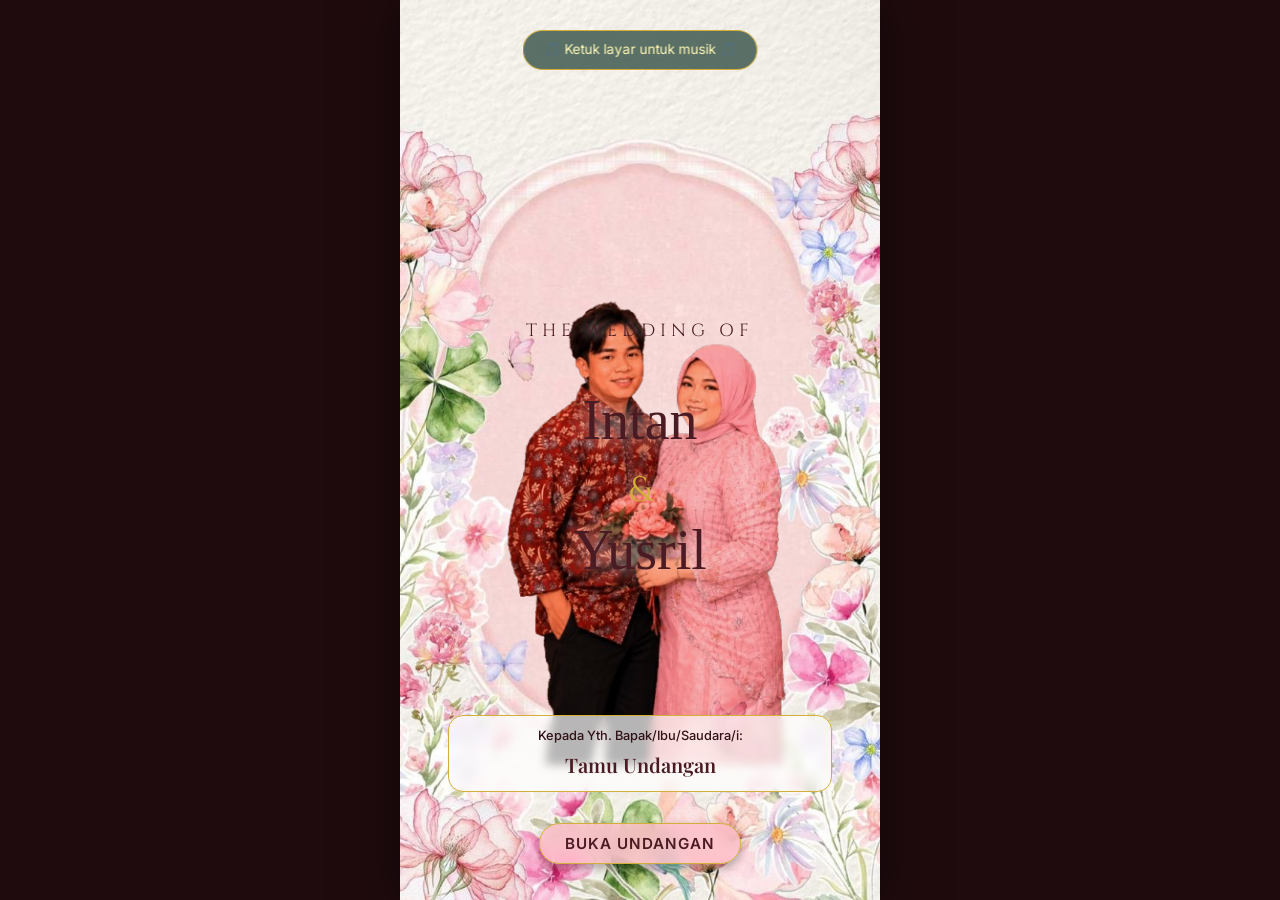
<file: index.html>
<!DOCTYPE html>
<html lang="id">

<head>
    <meta charset="UTF-8">
    <meta name="viewport" content="width=device-width, initial-scale=1.0">
    <title>Undangan Pernikahan Intan & Yusril</title>
    <meta name="description" content="Undangan Pernikahan Digital Intan & Yusril">
    <link rel="preconnect" href="https://fonts.googleapis.com">
    <link rel="preconnect" href="https://fonts.gstatic.com" crossorigin>
    <link
        href="https://fonts.googleapis.com/css2?family=Cinzel:wght@400;600;700&family=Great+Vibes&family=Inter:wght@300;400;600&family=Playfair+Display:ital,wght@0,400;0,600;0,700;1,400&display=swap"
        rel="stylesheet">
    <link href="https://unpkg.com/aos@2.3.1/dist/aos.css" rel="stylesheet">
    <link href="https://fonts.cdnfonts.com/css/brittany-signature" rel="stylesheet">
    <link rel="stylesheet" href="style.css?v=54">
</head>

<body>

    <!-- Cover Section (Opens before scrolling) -->
    <div id="cover" class="cover-section">
        <div class="cover-bg"></div>
        <div id="music-hint" class="music-hint">🎵 Ketuk layar untuk musik 🎵</div>
        <!-- Foto Orang/Mempelai -->
        <img src="bg11.jpg" alt="Mempelai Cover" class="cover-mempelai-img">

        <div class="cover-content">
            <p class="subtitle">The Wedding Of</p>
            <h1 class="couple-names-cover">Intan<br><span class="couple-ampersand">&amp;</span><br>Yusril</h1>
        </div>

        <div class="guest-greeting"
            style="position: fixed; bottom: 12%; left: 50%; transform: translateX(-50%); z-index: 100; text-align: center; color: var(--text-main); width: 80%; background: rgba(255, 255, 255, 0.7); backdrop-filter: blur(5px); padding: 10px; border-radius: 15px; border: 1px solid var(--gold);">
            <p style="font-size: 0.8rem; margin-bottom: 3px; font-weight: 500;">Kepada Yth. Bapak/Ibu/Saudara/i:</p>
            <h3 id="guestName"
                style="font-size: 1.25rem; font-family: var(--font-heading); color: var(--primary-color); margin: 0; word-wrap: break-word;">
                Tamu Undangan</h3>
        </div>

        <button id="openInvitation" class="btn-primary cover-btn-bottom" style="bottom: 4%;">Buka Undangan</button>
    </div>

    <!-- Main Invitation Content -->
    <main id="mainContent" class="hidden">
        <!-- Background Blobs for modern fluid morphology -->
        <div class="morph-blob blob-1"></div>
        <div class="morph-blob blob-2"></div>
        <div class="morph-blob blob-3"></div>

        <!-- Hero Section -->
        <section id="hero" class="hero-section">
            <div class="hero-text">
                <div data-aos="fade-right" data-aos-duration="1500"
                    style="margin-top: 10px; position: relative; z-index: 20;">
                    <p class="invite-subtitle hero-music-anim-1">You Are Invited To <br><span class="wedding-of">The
                            Wedding Of</span></p>
                </div>

                <div data-aos="zoom-in" data-aos-duration="1800" data-aos-delay="200">
                    <div class="image-wrapper hero-music-anim-2" style="margin: -90px 0 0px 0;">
                        <img src="bg22.png" alt="Gallery Ornament" class="hero-ornament-img">
                    </div>
                </div>

                <div data-aos="fade-left" data-aos-duration="1500" data-aos-delay="400">
                    <h2 class="animated-text hero-music-anim-3"
                        style="font-family: 'Brittany Signature', cursive; font-weight: 400; font-size: clamp(2rem, 10vw, 3.5rem); white-space: nowrap; margin-top: -60px; margin-bottom: 10px; color: var(--primary-color); position: relative; z-index: 10;">
                        Intan & Yusril</h2>
                </div>

                <div data-aos="fade-up" data-aos-duration="1200" data-aos-delay="600">
                    <p class="date-hero hero-music-anim-4"
                        style="font-size: 1.1rem; font-weight: 600; margin-bottom: 15px;">15 Juni 2026</p>
                </div>

                <!-- Countdown Timer -->
                <div data-aos="fade-up" data-aos-duration="1200" data-aos-delay="800">
                    <div class="countdown-container hero-music-anim-5">
                        <div class="time-box"><span id="days">00</span>
                            <p>Hari</p>
                        </div>
                        <div class="time-box"><span id="hours">00</span>
                            <p>Jam</p>
                        </div>
                        <div class="time-box"><span id="minutes">00</span>
                            <p>Menit</p>
                        </div>
                        <div class="time-box"><span id="seconds">00</span>
                            <p>Detik</p>
                        </div>
                    </div>
                </div>
            </div>
            <div class="scroll-indicator">
                <p>Scroll Down</p>
                <div class="arrow-down"></div>
            </div>
        </section>

        <!-- Couple Section -->
        <section id="couple" class="couple-section">
            <div class="container">
                <div class="section-title text-center" data-aos="fade-up" data-aos-duration="1000"
                    style="margin-bottom: 45px;">
                    <p class="intro-text-music"
                        style="font-family: 'Playfair Display', serif; font-style: italic; font-size: 1.1rem; line-height: 1.7; color: var(--primary-color); font-weight: 400; background: linear-gradient(135deg, rgba(235, 211, 122, 0.25) 0%, rgba(255, 255, 255, 0.5) 100%); padding: 30px 20px; border-radius: 20px; margin: 0 auto; max-width: 90%; backdrop-filter: blur(4px);">
                        "Dengan Memohon Rahmat dan Ridho Dari Allah SWT.<br>
                        Kami Bermaksud Menyelenggarakan Syukuran Pernikahan Putra Putri Kami."
                    </p>
                </div>

                <div class="couple-wrapper">
                    <!-- Bride -->
                    <div class="bride bride-card" data-aos="morph-right" data-aos-duration="1200">
                        <div data-aos="morph-up" data-aos-duration="1200" data-aos-delay="200">
                            <div class="photo-frame hero-music-anim-2">
                                <div
                                    style="width: 100%; height: 100%; overflow: hidden; border-radius: 15px; position: relative; -webkit-mask-image: linear-gradient(to bottom, black 65%, transparent 95%); mask-image: linear-gradient(to bottom, black 65%, transparent 95%);">
                                    <img src="wanitanew.png" alt="Mempelai Wanita" class="profile-img"
                                        style="transform: scale(0.90) translateY(5%); border-radius: 0 !important;">
                                </div>
                                <div class="frame-ornament"></div>
                            </div>
                        </div>
                        <h3 data-aos="fade-up" data-aos-duration="800" data-aos-delay="500">Intan Citra Lestari</h3>
                        <p class="parents" data-aos="fade-up" data-aos-duration="800" data-aos-delay="700">Putri
                            ke-2 dari<br>Bapak Cipyanto Adi & Ibu Warliah</p>
                        <a href="#" class="social-link" data-aos="zoom-in" data-aos-duration="800"
                            data-aos-delay="900"></a>
                    </div>



                    <!-- Groom -->
                    <div class="groom groom-card" data-aos="morph-left" data-aos-duration="1200">
                        <div data-aos="morph-up" data-aos-duration="1200" data-aos-delay="400">
                            <div class="photo-frame hero-music-anim-2">
                                <div
                                    style="width: 100%; height: 100%; overflow: hidden; border-radius: 15px; position: relative; -webkit-mask-image: linear-gradient(to bottom, black 65%, transparent 95%); mask-image: linear-gradient(to bottom, black 65%, transparent 95%);">
                                    <img src="pria.png" alt="Mempelai Pria" class="profile-img"
                                        style="transform: scale(1.0) translateY(18%); border-radius: 0 !important;">
                                </div>
                                <div class="frame-ornament"></div>
                            </div>
                        </div>
                        <h3 data-aos="fade-up" data-aos-duration="800" data-aos-delay="700">Muh. Yusril Arif Pratama
                        </h3>
                        <p class="parents" data-aos="fade-up" data-aos-duration="800" data-aos-delay="900">Putra
                            pertama dari<br>Bapak Muh. Sholeh Said & Ibu Nirmala Yunus Odu</p>
                        <a href="#" class="social-link" data-aos="zoom-in" data-aos-duration="800"
                            data-aos-delay="1100"></a>
                    </div>
                </div>
            </div>
        </section>

        <!-- Event Details Section -->
        <section id="events" class="events-section">
            <div class="background-pattern"></div>
            <div class="container">
                <div class="section-title" data-aos="fade-up" data-aos-duration="1000">
                    <h2 class="animated-text">Rangkaian Acara</h2>
                    <div class="divider-gold"></div>
                    <p>Merupakan suatu kehormatan dan kebahagiaan bagi kami apabila Bapak/Ibu/Saudara/i berkenan hadir
                        pada acara kami.</p>
                </div>

                <div class="event-cards">
                    <!-- Mappacci / Tudang Penni (Optional Bugis Event) -->
                    <div class="event-card glass" data-aos="morph-up" data-aos-delay="100" data-aos-duration="1000">
                        <div class="event-icon">🌙</div>
                        <h3>Akad Nikah</h3>
                        <p class="date">Senin, 15 Juni 2026</p>
                        <p class="time">10:00 WITA - Selesai</p>
                        <p class="location">Jl. Poros Bambaloka, Samping Alfamidi, Depan Counter Nizwa Cell</p>
                    </div>

                    <!-- Akad Nikah -->
                    <div class="event-card glass highlight" data-aos="morph-up" data-aos-delay="300"
                        data-aos-duration="1000">
                        <div class="event-icon">💍</div>
                        <h3>Resepsi</h3>
                        <p class="date">Senin, 15 Juni 2026</p>
                        <p class="time">14:00 WITA - Selesai</p>
                        <p class="location">Jl. Poros Bambaloka, Samping Alfamidi, Depan Counter Nizwa Cell</p>
                    </div>
        </section>

        <!-- Wedding Gift Section -->
        <section id="gift" class="gift-section">
            <div class="container">
                <div class="section-title" data-aos="fade-up" data-aos-duration="1000">
                    <h2 class="animated-text"
                        style="font-family: 'Brittany Signature', cursive; font-weight: normal; font-size: 3.5rem; text-transform: none;">
                        Wedding Gift</h2>
                    <div class="divider-gold"></div>
                    <div class="intro-gift event-card glass highlight" data-aos="zoom-in" data-aos-duration="1000">
                        <p style="margin: 0; padding: 0;">
                            Doa Restu Anda Merupakan Karunia Yang Sangat Berarti Bagi Kami.<br><br>
                            Dan Jika Memberi adalah ungkapan Tanda kasih Anda, Anda Dapat Memberi kado secara Cashless
                        </p>
                    </div>
                </div>

                <div class="event-card glass highlight" style="margin: 30px auto 0; display: block;" data-aos="zoom-in"
                    data-aos-duration="1000">
                    <div
                        style="display: flex; align-items: center; justify-content: center; gap: 15px; margin-bottom: 15px;">
                        <div class="bank-logo" style="margin: 0;">
                            <img src="BRI.png" alt="Bank BRI"
                                style="width: 60px; height: auto; object-fit: contain; filter: drop-shadow(0px 0px 3px rgba(255,255,255,0.5));">
                        </div>
                        <div style="text-align: left;">
                            <p class="bank-account"
                                style="font-size: 1.05rem; margin: 0; color: #000; font-weight: bold; text-shadow: 0 0 3px rgba(255,255,255,0.5);">
                                DANA : 085947208495</p>
                            <p class="bank-name"
                                style="font-size: 0.85rem; color: #333; margin: 3px 0 0 0; text-shadow: 0 0 3px rgba(255,255,255,0.5);">
                                a.n INTAN</p>
                        </div>
                    </div>
                    <div style="text-align: center;">
                        <button class="btn-primary copy-btn"
                            onclick="navigator.clipboard.writeText('022701061704504').then(()=>{alert('Nomor rekening berhasil disalin!');}); return false;"
                            style="font-size: 0.85rem; padding: 10px 20px; width: 100%;">Salin Rekening</button>
                    </div>
                </div>
            </div>
        </section>

        <!-- Wishes / Guestbook Section -->
        <section id="wishes" class="wishes-section">
            <div class="container">
                <div class="section-title" data-aos="fade-up" data-aos-duration="1000">
                    <h2 class="animated-text"
                        style="font-family: 'Brittany Signature', cursive; font-weight: normal; font-size: 3.5rem; text-transform: none;">
                        Kirim Ucapan</h2>
                    <div class="divider-gold"></div>
                    <p
                        style="color: var(--text-main); font-weight: 500; text-shadow: 0 0 5px rgba(255,255,255,0.7); margin-top: 10px;">
                        Tuliskan doa dan harapan untuk kedua mempelai</p>
                </div>

                <div class="event-card glass highlight wishes-card" data-aos="zoom-in" data-aos-duration="1000"
                    style="margin: 0 auto; display: block; max-width: 400px; padding: 25px 20px;">
                    <form id="wishesForm" class="wishes-form">
                        <div class="form-group">
                            <input type="text" id="wishName" placeholder="Nama Anda" required class="wish-input">
                        </div>
                        <div class="form-group">
                            <textarea id="wishMessage" placeholder="Tuliskan ucapan dan doa..." required rows="4"
                                class="wish-input"></textarea>
                        </div>
                        <button type="submit" class="btn-primary wishes-btn">Kirim Pesan</button>
                    </form>

                    <div class="wishes-list-container">
                        <div id="wishesList" class="wishes-list">
                            <!-- JS akan mengisi pesan disini -->
                        </div>
                    </div>
                </div>
            </div>
        </section>

        <!-- Footer / Outro -->
        <footer class="footer">
            <div class="footer-content">
                <p>Merupakan suatu kehormatan dan kebahagiaan bagi kami, apabila Bapak/Ibu/Saudara/i berkenan hadir
                    untuk memberikan doa restu.</p>
                <h3>Intan & Yusril</h3>
                <p class="credit">Built with ❤️ by WarDigital</p>
                <div class="vendor-contacts" style="margin-top: 15px; font-size: 0.85rem;">
                    <p style="margin-bottom: 8px; color: var(--gold); font-weight: 600;">Pesan Undangan Digital:</p>
                    <a href="https://wa.me/6281325288213" target="_blank" class="vendor-link"
                        style="color: var(--text-light); text-decoration: none; display: inline-flex; align-items: center; justify-content: center; gap: 6px; margin: 5px 10px; transition: color 0.3s ease;">
                        <svg width="18" height="18" viewBox="0 0 24 24" fill="currentColor"
                            xmlns="http://www.w3.org/2000/svg">
                            <path
                                d="M11.996 0A12.003 12.003 0 0 0 0 12.003c0 2.115.548 4.17 1.588 5.968l-1.554 5.672 5.804-1.523a11.968 11.968 0 0 0 6.158 1.688h.005C23.953 23.808 24 18.529 24 12.005A12.005 12.005 0 0 0 11.996 0zm0 21.794h-.003a9.976 9.976 0 0 1-5.088-1.39l-.364-.216-3.784.992 1.01-3.692-.237-.376A9.957 9.957 0 0 1 1.998 12.002c0-5.518 4.49-10.008 10.004-10.008 2.674 0 5.184 1.042 7.073 2.932 1.892 1.89 2.934 4.4 2.934 7.078 0 5.517-4.492 10.008-10.013 10.006v-.016h.001zm5.485-7.5c-.302-.15-1.782-.878-2.058-.98-.276-.102-.477-.15-.678.15s-.777.978-.953 1.178c-.175.2-.35.226-.652.076a8.214 8.214 0 0 1-2.42-1.493 9.077 9.077 0 0 1-1.677-2.083c-.176-.3-.018-.466.133-.616.136-.134.3-.3.45-.45s.2-.3.3-.5c.102-.2.05-.376-.025-.526-.075-.15-.678-1.63-.928-2.23-.243-.586-.488-.507-.678-.515a3.177 3.177 0 0 0-.58-.008c-.2 0-.528.076-.803.376s-1.054 1.03-1.054 2.508c0 1.48 1.08 2.912 1.23 3.113.152.2 2.124 3.242 5.143 4.544 2.115.912 2.87.822 3.396.685.584-.153 1.782-.728 2.032-1.43s.25-1.302.175-1.43c-.075-.126-.276-.2-.578-.35z" />
                        </svg>
                        081325288213
                    </a>
                    <a href="https://instagram.com/war.digital_" target="_blank" class="vendor-link"
                        style="color: var(--text-light); text-decoration: none; display: inline-flex; align-items: center; justify-content: center; gap: 6px; margin: 5px 10px; transition: color 0.3s ease;">
                        <svg width="18" height="18" viewBox="0 0 24 24" fill="currentColor"
                            xmlns="http://www.w3.org/2000/svg">
                            <path
                                d="M12 2.163c3.204 0 3.584.012 4.85.07 1.366.062 2.633.344 3.608 1.318.975.975 1.256 2.242 1.318 3.608.058 1.266.07 1.646.07 4.85s-.012 3.584-.07 4.85c-.062 1.366-.344 2.633-1.318 3.608-.975.975-2.242 1.256-3.608 1.318-1.266.058-1.646.07-4.85.07s-3.584-.012-4.85-.07c-1.366-.062-2.633-.344-3.608-1.318-.975-.975-1.256-2.242-1.318-3.608-.058-1.266-.07-1.646-.07-4.85s.012-3.584.07-4.85c.062-1.366.344-2.633 1.318-3.608.975-.975 2.242-1.256 3.608-1.318 1.266-.058 1.646-.07 4.85-.07M12 0C8.741 0 8.333.014 7.053.072 2.695.272.272 2.69.073 7.052.014 8.333 0 8.741 0 12c0 3.259.014 3.668.072 4.948.2 4.358 2.618 6.78 6.98 6.98C8.333 23.986 8.741 24 12 24c3.259 0 3.668-.014 4.948-.072 4.354-.2 6.782-2.618 6.979-6.98.059-1.28.073-1.689.073-4.948 0-3.259-.014-3.667-.072-4.947-.196-4.354-2.617-6.78-6.979-6.98C15.668.014 15.259 0 12 0zm0 5.838a6.162 6.162 0 1 0 0 12.324 6.162 6.162 0 0 0 0-12.324zM12 16a4 4 0 1 1 0-8 4 4 0 0 1 0 8zm6.406-11.845a1.44 1.44 0 1 0 0 2.881 1.44 1.44 0 0 0 0-2.881z" />
                        </svg>
                        @war.digital_
                    </a>
                </div>
            </div>
        </footer>
    </main>

    <!-- Audio Element -->
    <audio id="bg-music" src="musikkkk.mp3" loop preload="auto"></audio>

    <script src="https://unpkg.com/aos@2.3.1/dist/aos.js"></script>
    <script src="script.js"></script>
</body>

</html>
</file>
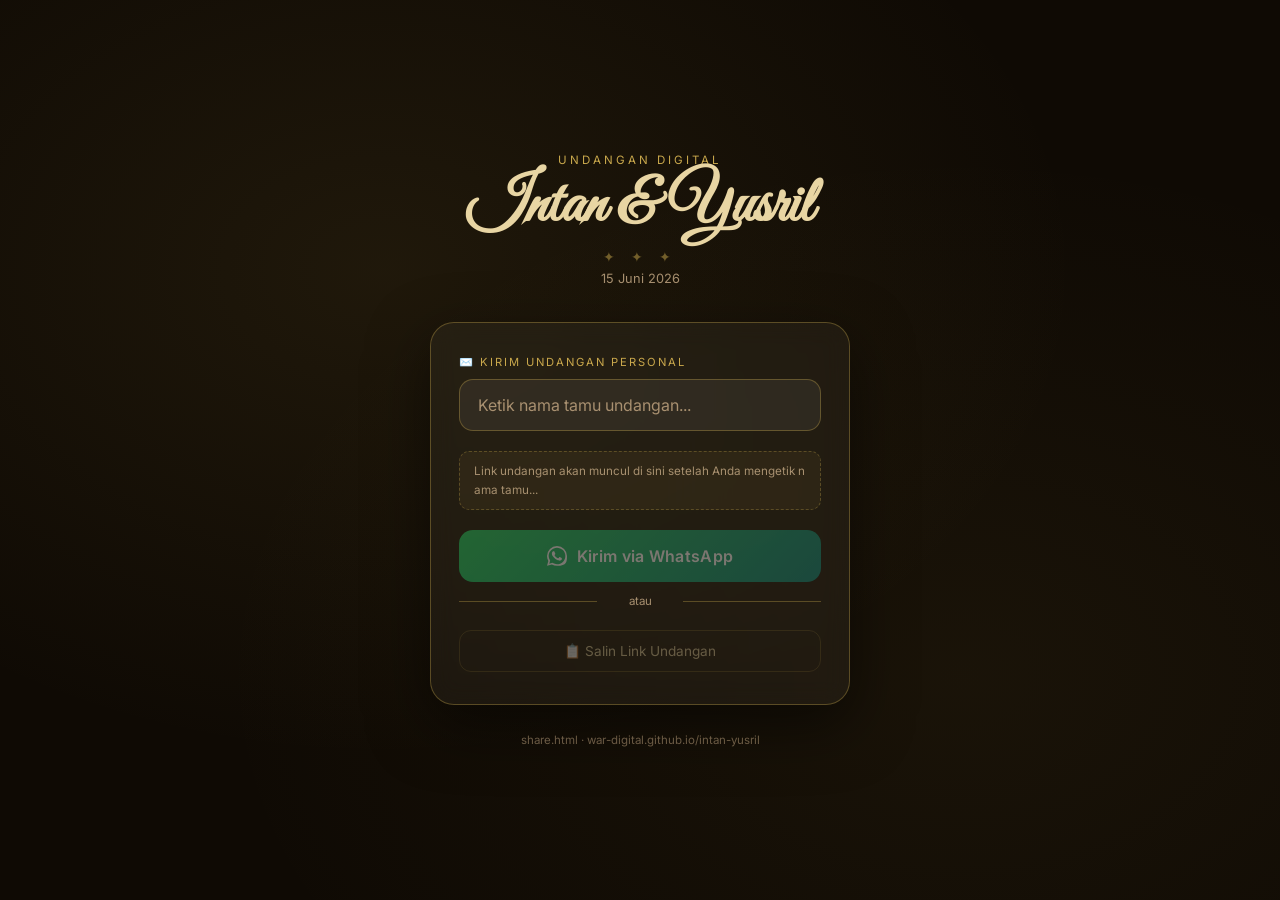
<file: share.html>
<!DOCTYPE html>
<html lang="id">
<head>
    <meta charset="UTF-8">
    <meta name="viewport" content="width=device-width, initial-scale=1.0">
    <title>Sebar Undangan – Intan & Yusril</title>
    <link rel="preconnect" href="https://fonts.googleapis.com">
    <link href="https://fonts.googleapis.com/css2?family=Great+Vibes&family=Inter:wght@300;400;500;600&display=swap" rel="stylesheet">
    <style>
        :root {
            --gold: #c9a84c;
            --gold-light: #e8d5a3;
            --bg: #0f0a04;
            --border: rgba(201,168,76,0.35);
            --text: #f5ead8;
            --muted: #a89070;
        }

        * { margin: 0; padding: 0; box-sizing: border-box; }

        body {
            font-family: 'Inter', sans-serif;
            background: var(--bg);
            color: var(--text);
            min-height: 100vh;
            display: flex;
            flex-direction: column;
            align-items: center;
            justify-content: center;
            padding: 30px 20px;
            background-image:
                radial-gradient(ellipse at 30% 30%, rgba(201,168,76,0.09) 0%, transparent 55%),
                radial-gradient(ellipse at 75% 75%, rgba(201,168,76,0.06) 0%, transparent 55%);
        }

        /* Header */
        .header {
            text-align: center;
            margin-bottom: 36px;
        }
        .header .sub {
            font-size: 0.72rem;
            letter-spacing: 3px;
            text-transform: uppercase;
            color: var(--gold);
            margin-bottom: 8px;
        }
        .header h1 {
            font-family: 'Great Vibes', cursive;
            font-size: clamp(2.8rem, 10vw, 4rem);
            color: var(--gold-light);
            line-height: 1;
        }
        .header .ornament {
            color: var(--gold);
            opacity: 0.5;
            margin: 10px 0 6px;
            font-size: 0.85rem;
            letter-spacing: 6px;
        }
        .header .desc {
            font-size: 0.8rem;
            color: var(--muted);
        }

        /* Card */
        .card {
            width: 100%;
            max-width: 420px;
            background: rgba(255,255,255,0.04);
            border: 1px solid var(--border);
            border-radius: 24px;
            padding: 32px 28px;
            backdrop-filter: blur(12px);
            box-shadow: 0 20px 60px rgba(0,0,0,0.5);
        }

        /* Step label */
        .step-label {
            font-size: 0.7rem;
            letter-spacing: 2px;
            text-transform: uppercase;
            color: var(--gold);
            margin-bottom: 10px;
        }

        /* Input */
        .input-wrap {
            position: relative;
            margin-bottom: 20px;
        }
        .input-wrap input {
            width: 100%;
            background: rgba(255,255,255,0.06);
            border: 1.5px solid var(--border);
            border-radius: 14px;
            padding: 15px 18px;
            color: var(--text);
            font-family: 'Inter', sans-serif;
            font-size: 1rem;
            outline: none;
            transition: border-color 0.3s, box-shadow 0.3s;
        }
        .input-wrap input:focus {
            border-color: var(--gold);
            box-shadow: 0 0 0 4px rgba(201,168,76,0.12);
        }
        .input-wrap input::placeholder { color: var(--muted); }

        /* Preview link */
        .preview-link {
            background: rgba(201,168,76,0.07);
            border: 1px dashed rgba(201,168,76,0.3);
            border-radius: 10px;
            padding: 10px 14px;
            font-size: 0.73rem;
            color: var(--muted);
            word-break: break-all;
            margin-bottom: 20px;
            line-height: 1.6;
            min-height: 42px;
            transition: all 0.3s;
        }
        .preview-link .name-highlight {
            color: var(--gold-light);
            font-weight: 600;
        }

        /* WhatsApp Button */
        .btn-wa {
            width: 100%;
            padding: 16px;
            border: none;
            border-radius: 14px;
            background: linear-gradient(135deg, #25D366 0%, #128C7E 100%);
            color: #fff;
            font-family: 'Inter', sans-serif;
            font-size: 1rem;
            font-weight: 600;
            cursor: pointer;
            display: flex;
            align-items: center;
            justify-content: center;
            gap: 10px;
            transition: opacity 0.3s, transform 0.2s, box-shadow 0.3s;
            box-shadow: 0 4px 20px rgba(37,211,102,0.25);
            letter-spacing: 0.3px;
        }
        .btn-wa:hover {
            opacity: 0.92;
            transform: translateY(-2px);
            box-shadow: 0 8px 28px rgba(37,211,102,0.35);
        }
        .btn-wa:active { transform: translateY(0); }
        .btn-wa:disabled {
            opacity: 0.4;
            cursor: not-allowed;
            transform: none;
            box-shadow: none;
        }

        /* Copy link only */
        .btn-copy {
            width: 100%;
            padding: 12px;
            border: 1px solid var(--border);
            border-radius: 12px;
            background: transparent;
            color: var(--gold-light);
            font-family: 'Inter', sans-serif;
            font-size: 0.85rem;
            cursor: pointer;
            margin-top: 10px;
            transition: background 0.3s, transform 0.2s;
        }
        .btn-copy:hover { background: rgba(201,168,76,0.1); transform: translateY(-1px); }
        .btn-copy:disabled { opacity: 0.35; cursor: not-allowed; transform: none; }

        /* Divider */
        .or {
            text-align: center;
            margin: 12px 0;
            color: var(--muted);
            font-size: 0.72rem;
            position: relative;
        }
        .or::before, .or::after {
            content: '';
            position: absolute;
            top: 50%;
            width: 38%;
            height: 1px;
            background: var(--border);
        }
        .or::before { left: 0; }
        .or::after  { right: 0; }

        /* Toast */
        .toast {
            position: fixed;
            bottom: 28px;
            left: 50%;
            transform: translateX(-50%) translateY(16px);
            background: var(--gold);
            color: #1a0f00;
            padding: 10px 26px;
            border-radius: 50px;
            font-size: 0.82rem;
            font-weight: 600;
            opacity: 0;
            transition: all 0.35s ease;
            pointer-events: none;
            z-index: 999;
            white-space: nowrap;
        }
        .toast.show {
            opacity: 1;
            transform: translateX(-50%) translateY(0);
        }

        /* Footer */
        .footer {
            margin-top: 28px;
            font-size: 0.72rem;
            color: var(--muted);
            text-align: center;
            opacity: 0.6;
        }
    </style>
</head>
<body>

    <div class="header">
        <p class="sub">Undangan Digital</p>
        <h1>Intan & Yusril</h1>
        <div class="ornament">✦ ✦ ✦</div>
        <p class="desc">15 Juni 2026</p>
    </div>

    <div class="card">
        <p class="step-label">✉️ Kirim Undangan Personal</p>

        <div class="input-wrap">
            <input
                type="text"
                id="guestName"
                placeholder="Ketik nama tamu undangan..."
                autocomplete="off"
                oninput="onNameInput()"
                onkeydown="if(event.key==='Enter') sendWA()"
            >
        </div>

        <div class="preview-link" id="previewLink">
            Link undangan akan muncul di sini setelah Anda mengetik nama tamu...
        </div>

        <button class="btn-wa" id="btnWA" onclick="sendWA()" disabled>
            <svg width="20" height="20" viewBox="0 0 24 24" fill="currentColor">
                <path d="M11.996 0A12.003 12.003 0 0 0 0 12.003c0 2.115.548 4.17 1.588 5.968l-1.554 5.672 5.804-1.523a11.968 11.968 0 0 0 6.158 1.688h.005C23.953 23.808 24 18.529 24 12.005A12.005 12.005 0 0 0 11.996 0zm0 21.794h-.003a9.976 9.976 0 0 1-5.088-1.39l-.364-.216-3.784.992 1.01-3.692-.237-.376A9.957 9.957 0 0 1 1.998 12.002c0-5.518 4.49-10.008 10.004-10.008 2.674 0 5.184 1.042 7.073 2.932 1.892 1.89 2.934 4.4 2.934 7.078 0 5.517-4.492 10.008-10.013 10.006v-.016h.001zm5.485-7.5c-.302-.15-1.782-.878-2.058-.98-.276-.102-.477-.15-.678.15s-.777.978-.953 1.178c-.175.2-.35.226-.652.076a8.214 8.214 0 0 1-2.42-1.493 9.077 9.077 0 0 1-1.677-2.083c-.176-.3-.018-.466.133-.616.136-.134.3-.3.45-.45s.2-.3.3-.5c.102-.2.05-.376-.025-.526-.075-.15-.678-1.63-.928-2.23-.243-.586-.488-.507-.678-.515a3.177 3.177 0 0 0-.58-.008c-.2 0-.528.076-.803.376s-1.054 1.03-1.054 2.508c0 1.48 1.08 2.912 1.23 3.113.152.2 2.124 3.242 5.143 4.544 2.115.912 2.87.822 3.396.685.584-.153 1.782-.728 2.032-1.43s.25-1.302.175-1.43c-.075-.126-.276-.2-.578-.35z"/>
            </svg>
            Kirim via WhatsApp
        </button>

        <div class="or">atau</div>

        <button class="btn-copy" id="btnCopy" onclick="copyLink()" disabled>
            📋 Salin Link Undangan
        </button>
    </div>

    <div class="footer">share.html · war-digital.github.io/intan-yusril</div>

    <div class="toast" id="toast"></div>

<script>
    // ── URL undangan (sudah disesuaikan dengan GitHub Pages) ──
    const BASE_URL = 'https://war-digital.github.io/intan-yusril/';

    function getLink(name) {
        return BASE_URL + '?to=' + encodeURIComponent(name.trim());
    }

    function onNameInput() {
        const name = document.getElementById('guestName').value.trim();
        const preview = document.getElementById('previewLink');
        const btnWA   = document.getElementById('btnWA');
        const btnCopy = document.getElementById('btnCopy');

        if (!name) {
            preview.innerHTML = 'Link undangan akan muncul di sini setelah Anda mengetik nama tamu...';
            btnWA.disabled   = true;
            btnCopy.disabled = true;
            return;
        }

        const link = getLink(name);
        preview.innerHTML =
            `🔗 <span class="name-highlight">${escHtml(name)}</span><br>` +
            `<span style="opacity:0.7">${escHtml(link)}</span>`;

        btnWA.disabled   = false;
        btnCopy.disabled = false;
    }

    function sendWA() {
        const name = document.getElementById('guestName').value.trim();
        if (!name) return;

        const link = getLink(name);
        const msg =
`Assalamu'alaikum Warahmatullahi Wabarakatuh 🌿

Kepada Yth.
Bapak/Ibu/Saudara/i *${name}*

Dengan penuh rasa syukur dan kebahagiaan, kami bermaksud mengundang Anda untuk hadir dan memberikan doa restu pada acara pernikahan kami:

👰 *Intan Citra Lestari*
🤵 *Muh. Yusril Arif Pratama*

📅 Senin, 15 Juni 2026

Silakan buka undangan digital kami:
${link}

Merupakan suatu kehormatan bagi kami apabila Bapak/Ibu/Saudara/i berkenan hadir. 🤍

Wassalamu'alaikum Warahmatullahi Wabarakatuh`;

        // Buka WhatsApp tanpa nomor → memilih kontak sendiri
        window.open('https://wa.me/?text=' + encodeURIComponent(msg), '_blank');

        showToast('✅ WhatsApp dibuka!');
    }

    function copyLink() {
        const name = document.getElementById('guestName').value.trim();
        if (!name) return;
        const link = getLink(name);
        navigator.clipboard.writeText(link)
            .then(() => showToast('📋 Link berhasil disalin!'))
            .catch(() => {
                // Fallback untuk browser lama
                const ta = document.createElement('textarea');
                ta.value = link;
                document.body.appendChild(ta);
                ta.select();
                document.execCommand('copy');
                document.body.removeChild(ta);
                showToast('📋 Link berhasil disalin!');
            });
    }

    function showToast(msg) {
        const t = document.getElementById('toast');
        t.textContent = msg;
        t.classList.add('show');
        setTimeout(() => t.classList.remove('show'), 2500);
    }

    function escHtml(s) {
        return (s || '').replace(/&/g,'&amp;').replace(/</g,'&lt;').replace(/>/g,'&gt;');
    }
</script>
</body>
</html>
</file>
<file: style.css>
:root {
    /* Wedding Theme Palette - Burgundy, Forest Green & Butter Yellow */
    --burgundy: #4A1B22;
    --dusty-rose: #A34E57;
    --forest-green: #1B3B2F;
    /* Deep rich green from video */
    --olive-green: #687E45;
    --butter-yellow: #FFF8B5;

    --primary-color: var(--burgundy);
    --primary-light: var(--dusty-rose);
    --gold: #D4AF37;
    /* Metallic Gold for arches */
    --gold-light: #F3E5AB;
    --text-main: #2F1116;
    --text-light: var(--butter-yellow);
    --bg-light: var(--butter-yellow);
    --bg-dark: var(--forest-green);

    /* Fonts */
    --font-heading: 'Playfair Display', serif;
    --font-body: 'Inter', sans-serif;
    --font-accent: 'Cinzel', serif;
}

* {
    margin: 0;
    padding: 0;
    box-sizing: border-box;
}

html {
    background-color: #1F0B0E;
    /* Dark elegant backdrop for desktop */
}

body {
    font-family: var(--font-body);
    background-color: var(--bg-light);
    color: var(--text-main);
    overflow-x: hidden;
    line-height: 1.6;
    width: 100%;
    max-width: 480px;
    /* Lock to mobile/Android view */
    margin: 0 auto;
    position: relative;
    box-shadow: 0 0 50px rgba(0, 0, 0, 0.5);
    /* Edge shadows */
    min-height: 100vh;
    border-left: 1px solid rgba(255, 255, 255, 0.1);
    border-right: 1px solid rgba(255, 255, 255, 0.1);
}

/* Typography */
h1,
h2,
h3,
h4 {
    font-family: var(--font-heading);
    font-weight: 600;
    color: var(--primary-color);
}

.bismillah,
.lontara-greeting {
    font-size: 1.5rem;
    color: var(--gold);
    text-align: center;
    margin-bottom: 10px;
    font-family: var(--font-accent);
}

.lontara-greeting {
    font-size: 1.2rem;
    letter-spacing: 2px;
}

/* Utilities */
.container {
    max-width: 1000px;
    margin: 0 auto;
    padding: 0 20px;
}

.hidden {
    display: none !important;
}

.section-title {
    text-align: center;
    margin-bottom: 50px;
}

.section-title h2 {
    font-size: 2.5rem;
    color: var(--primary-color);
}

.divider-gold {
    height: 3px;
    width: 60px;
    background: linear-gradient(90deg, transparent, var(--gold), transparent);
    margin: 15px auto;
}

.glass {
    background: rgba(254, 243, 213, 0.8);
    backdrop-filter: blur(10px);
    -webkit-backdrop-filter: blur(10px);
    border: 1px solid rgba(254, 243, 213, 0.4);
    box-shadow: 0 8px 32px 0 rgba(74, 27, 34, 0.1);
}

/* Buttons */
.btn-primary,
.btn-secondary {
    display: inline-block;
    padding: 12px 30px;
    border-radius: 50px;
    font-family: var(--font-body);
    font-weight: 600;
    text-transform: uppercase;
    letter-spacing: 1px;
    cursor: pointer;
    transition: all 0.3s ease;
    border: none;
    text-decoration: none;
    font-size: 0.9rem;
}

.btn-primary {
    background: linear-gradient(135deg, var(--dusty-rose), var(--burgundy));
    color: var(--ivory);
    box-shadow: 0 4px 15px rgba(163, 78, 87, 0.4);
}

.btn-primary:hover {
    transform: translateY(-3px);
    box-shadow: 0 6px 20px rgba(163, 78, 87, 0.6);
}

.btn-secondary {
    background: transparent;
    color: var(--primary-color);
    border: 2px solid var(--primary-color);
}

.btn-secondary:hover {
    background: var(--primary-color);
    color: #fff;
}

/* ========= SECTIONS ========= */

/* Cover Section */
.cover-section {
    position: fixed;
    top: 0;
    left: 50%;
    transform: translateX(-50%);
    width: 100%;
    max-width: 480px;
    height: 100vh;
    height: 100dvh;
    /* dynamic viewport for mobile */
    display: flex;
    justify-content: center;
    align-items: center;
    z-index: 9999;
    color: var(--text-main);
    transition: transform 1s cubic-bezier(0.77, 0, 0.175, 1);
    overflow: hidden;
}

.cover-bg {
    position: absolute;
    top: 0;
    left: 0;
    width: 100%;
    height: 100%;
    background: url('bg1new.jpg') center/cover no-repeat;
    z-index: 1;
    transform: scale(var(--beat-scale, 1));
}

/* Animasi Musik Khusus Hero Section */
@keyframes musicPulseFloat {

    0%,
    50%,
    100% {
        transform: translateY(0) scale(1);
    }

    20% {
        transform: translateY(-5px) scale(1.03);
    }

    70% {
        transform: translateY(3px) scale(0.98);
    }
}

@keyframes musicPulseRotate {

    0%,
    50%,
    100% {
        transform: scale(1) rotate(0deg);
    }

    25% {
        transform: scale(1.05) rotate(2deg);
    }

    75% {
        transform: scale(0.97) rotate(-2deg);
    }
}

@keyframes musicPulseScale {

    0%,
    100% {
        transform: scale(1);
    }

    40% {
        transform: scale(1.04);
    }
}

.playing-music .hero-music-anim-1 {
    animation: musicPulseFloat 1.8s infinite ease-in-out;
}

.playing-music .hero-music-anim-2 {
    animation: musicPulseRotate 1.8s infinite ease-in-out 0.2s;
}

.playing-music .hero-music-anim-3 {
    animation: musicPulseFloat 1.8s infinite ease-in-out 0.4s;
}

.playing-music .hero-music-anim-4 {
    animation: musicPulseScale 1.8s infinite ease-in-out 0.6s;
}

.playing-music .hero-music-anim-5 {
    animation: musicPulseFloat 1.8s infinite ease-in-out 0.8s;
}

.simulated-beat-bg {
    animation: fakeBeatBg 1.8s infinite;
}

@keyframes fakeBeatBg {

    0%,
    30%,
    100% {
        transform: scale(1);
    }

    15% {
        transform: scale(1.05);
    }

    45% {
        transform: scale(1.02);
    }
}

.simulated-beat-img {
    animation: fakeBeatImg 1.8s infinite;
}

@keyframes fakeBeatImg {

    0%,
    30%,
    100% {
        transform: translateX(-50%) scale(1);
    }

    15% {
        transform: translateX(-50%) scale(1.03);
    }

    45% {
        transform: translateX(-50%) scale(1.01);
    }
}

.simulated-beat-content {
    animation: fakeBeatContent 1.8s infinite;
}

@keyframes fakeBeatContent {

    0%,
    30%,
    100% {
        transform: translate(-50%, -50%) scale(1);
    }

    15% {
        transform: translate(-50%, -50%) scale(1.03);
    }

    45% {
        transform: translate(-50%, -50%) scale(1.01);
    }
}

.simulated-beat-btn {
    animation: fakeBeatBtn 1.8s infinite;
}

@keyframes fakeBeatBtn {

    0%,
    30%,
    100% {
        transform: translateX(-50%) scale(1);
    }

    15% {
        transform: translateX(-50%) scale(1.05);
    }

    45% {
        transform: translateX(-50%) scale(1.02);
    }
}

.music-hint {
    position: absolute;
    top: 30px;
    left: 50%;
    transform: translateX(-50%);
    background: rgba(27, 59, 47, 0.7);
    /* Forest green transparan */
    color: var(--text-light);
    padding: 8px 20px;
    border-radius: 30px;
    font-size: 0.85rem;
    z-index: 100;
    animation: floatingText 2s infinite;
    pointer-events: none;
    border: 1px solid var(--gold);
    backdrop-filter: blur(5px);
    -webkit-backdrop-filter: blur(5px);
}

.cover-section.slide-up {
    transform: translate(-50%, -100%);
}

.cover-content {
    text-align: center;
    padding: 10px;
    background: transparent;
    border: none;
    width: 400px;
    max-width: 90%;
    position: absolute;
    top: 50%;
    left: 50%;
    transform: translate(-50%, -50%);
    z-index: 10;
    animation: coverZoomIn 1.5s cubic-bezier(0.2, 0.8, 0.2, 1) forwards;
}

@keyframes coverZoomIn {
    0% {
        opacity: 0;
        transform: translate(-50%, -50%) scale(0.6);
    }

    100% {
        opacity: 1;
        transform: translate(-50%, -50%) scale(1);
    }
}

.cover-mempelai-img {
    position: absolute;
    bottom: 15%;
    /* Push image slightly up so it's not hidden by the text box */
    left: 50%;
    transform: translateX(-50%);
    width: auto;
    max-height: 65%;
    z-index: 2;
    mix-blend-mode: multiply;
    filter: contrast(1.1);
}

.cover-content .subtitle {
    font-family: var(--font-accent);
    color: var(--primary-color);
    letter-spacing: 5px;
    margin-bottom: 45px;
    font-size: 1.1rem;
    text-transform: uppercase;
    text-shadow: 0px 0px 8px rgba(255, 255, 255, 0.9);
}

.couple-names-cover {
    font-family: 'Brittany Signature', cursive;
    font-weight: normal;
    font-size: 3.5rem;
    color: var(--primary-color);
    margin: 0;
    line-height: 1.1;
    filter: drop-shadow(0px 0px 10px rgba(255, 255, 255, 0.9));
    animation: floatingText 4s ease-in-out infinite;
}

.couple-ampersand {
    font-family: var(--font-accent);
    font-size: 2.2rem;
    color: var(--gold);
    display: inline-block;
    margin: 10px 0;
}

#openInvitation.cover-btn-bottom {
    position: fixed;
    bottom: 5%;
    /* Posisi absolute paling bawah */
    left: 50%;
    transform: translateX(-50%);
    z-index: 100;
    box-shadow: 0 4px 10px rgba(0, 0, 0, 0.3);
    padding: 10px 25px;
    font-size: 0.95rem;
    background: rgba(255, 192, 203, 0.8) !important;
    /* Warna pink transparan */
    backdrop-filter: blur(8px);
    -webkit-backdrop-filter: blur(8px);
    color: var(--primary-color) !important;
    /* Warna burgundy agar kontras */
    border: 1.5px solid var(--gold);
    white-space: nowrap;
}

/* Hero Section */
.hero-section {
    min-height: 100vh;
    padding: 60px 0 100px 0;
    /* Ruang lebih untuk menampung teks, mencegah scroll panah menabrak tulisan */
    display: flex;
    flex-direction: column;
    justify-content: center;
    align-items: center;
    text-align: center;
    background: url('bg2new.jpg') center/cover no-repeat;
    position: relative;
}

.hero-text {
    background: transparent;
    padding: 15px 25px;
    /* Mengurangi padding raksasa yang tidak terlihat yang mencekik ukuran gambar */
    border-radius: 30px;
    width: 100%;
}

.hero-text h2 {
    font-size: 3rem;
    margin: 20px 0;
    color: var(--primary-color);
}

.invite-subtitle {
    font-family: var(--font-body);
    color: var(--primary-color);
    letter-spacing: 4px;
    margin-bottom: 5px;
    font-size: 0.8rem;
    text-transform: uppercase;
    font-weight: 600;
    line-height: 1.6;
}

.wedding-of {
    font-family: var(--font-accent);
    font-size: 1.4rem;
    letter-spacing: 2px;
    color: var(--gold);
    display: inline-block;
    margin-top: 5px;
}

/* Styling Gambar tanpa latar (auto cut out background putih) */
.hero-ornament-img {
    height: auto;
    width: 100%;
    /* Bisa melebar memakan keseluruhan ruang layar yang tersisa */
    max-width: 380px;
    /* Batas wajar di HP */
    object-fit: contain;
    /* GARANSI ANTI GEPENG! Selalu pertahankan rasio aspeknya */
    margin: 0 auto;
    display: block;
    mix-blend-mode: multiply;
    filter: contrast(1.15) brightness(0.95);

    /* Trik menyamarkan potongan kaki keras menjadi gradasi pudar menyatu dengan background */
    -webkit-mask-image: linear-gradient(to bottom, black 80%, transparent 100%);
    mask-image: linear-gradient(to bottom, black 80%, transparent 100%);

    /* Animasi pergerakan detak khusus di-handle oleh animasi ketukan JS */
}

/* Styling Countdown */
.countdown-container {
    display: flex;
    justify-content: center;
    gap: 12px;
    margin-top: 15px;
}

.time-box {
    background: rgba(255, 248, 181, 0.45);
    border: 1.5px solid var(--gold);
    border-radius: 12px;
    padding: 10px 0;
    min-width: 65px;
    backdrop-filter: blur(8px);
    -webkit-backdrop-filter: blur(8px);
    box-shadow: 0 4px 15px rgba(0, 0, 0, 0.05);
}

.time-box span {
    display: block;
    font-size: 1.6rem;
    font-family: var(--font-heading);
    font-weight: 700;
    color: var(--burgundy);
}

.time-box p {
    font-size: 0.65rem;
    text-transform: uppercase;
    letter-spacing: 1px;
    margin: 5px 0 0 0;
    color: var(--dusty-rose);
    font-weight: 600;
}

.scroll-indicator {
    position: absolute;
    bottom: 30px;
    animation: bounce 2s infinite;
}

.arrow-down {
    width: 20px;
    height: 20px;
    border-right: 2px solid var(--primary-color);
    border-bottom: 2px solid var(--primary-color);
    transform: rotate(45deg);
    margin: 10px auto 0;
}

@keyframes bounce {

    0%,
    20%,
    50%,
    80%,
    100% {
        transform: translateY(0);
    }

    40% {
        transform: translateY(-15px);
    }

    60% {
        transform: translateY(-7px);
    }
}

/* Couple Section */
.couple-section {
    padding: 100px 0 150px 0;
    /* Padding bawah ekstra untuk menghindari tumpukan padat bunga di area dasar */
    background: url('bg3new.jpg') center/cover no-repeat;
    position: relative;
    color: var(--text-main);
}

.couple-wrapper {
    display: flex;
    justify-content: center;
    align-items: center;
    gap: 50px;
    flex-wrap: wrap;
}

.couple-card,
.groom-card,
.bride-card {
    text-align: center;
    max-width: 320px;
    /* Sangkar kaca (Glass Shield) proteksi anti tabrakan motif */
    background: linear-gradient(135deg, rgba(255, 255, 255, 0.85) 0%, rgba(255, 255, 255, 0.4) 100%);
    padding: 30px 20px;
    border-radius: 25px;
    backdrop-filter: blur(8px);
    -webkit-backdrop-filter: blur(8px);
    border: 1.5px solid rgba(255, 255, 255, 0.9);
    box-shadow: 0 15px 35px rgba(0, 0, 0, 0.08);
}

.photo-frame {
    width: 280px;
    height: 380px;
    margin: 0 auto 20px;
    position: relative;
    background: #fff;
    border-radius: 15px;
    padding: 10px;
    border: none;
    transition: transform 0.6s ease, box-shadow 0.6s ease, border-color 0.6s ease;
    cursor: pointer;
}

/* Trik Sihir CSS: Bingkai JPG ditindihkan menggunakan blend-mode dari atas */
.photo-frame::after {
    content: '';
    position: absolute;
    top: 0;
    left: 0;
    right: 0;
    bottom: 0;
    background: url('bingkaibaru (2).jpg') center/cover no-repeat;
    mix-blend-mode: multiply;
    border-radius: 15px;
    pointer-events: none;
    /* Memastikan interaksi klik kursor tembus ke foto */
}

.photo-frame:hover {
    transform: translateY(-10px);
    box-shadow: 0 15px 30px rgba(0, 0, 0, 0.25);
    border-color: var(--dusty-rose);
}

.bride-card h3,
.groom-card h3 {
    font-family: 'Brittany Signature', cursive;
    font-style: normal;
    font-weight: normal;
    font-size: 1.6rem;
    white-space: nowrap;
    margin: 10px 0 10px 0;
    color: var(--burgundy);
    padding: 10px 0;
    line-height: 1.3;
    letter-spacing: 1px;
    filter: drop-shadow(0px 1px 2px rgba(0, 0, 0, 0.1));
}

.profile-img {
    width: 100%;
    height: 100%;
    object-fit: cover;
    border-radius: 0 !important;
    transition: transform 0.8s cubic-bezier(0.2, 1, 0.3, 1), filter 0.8s ease;
    filter: sepia(20%) grayscale(15%) brightness(0.95);
}

.photo-frame:hover .profile-img {
    transform: scale(1.05);
    filter: sepia(0%) grayscale(0%) brightness(1.05);
}

.parents {
    font-size: 0.9rem;
    color: #666;
    margin: 10px 0;
}

.ampersand {
    font-size: 4rem;
    font-family: var(--font-heading);
    color: var(--gold);
}

/* Events Section */
.events-section {
    padding: 30px 0 100px 0;
    background: url('bgrang.jpg') center/cover no-repeat;
    color: var(--text-light);
    position: relative;
    overflow: hidden;
}

.events-section .section-title h2 {
    color: var(--text-light);
}

.events-section .section-title p {
    color: #000;
    background: rgba(255, 255, 255, 0.65);
    backdrop-filter: blur(5px);
    -webkit-backdrop-filter: blur(5px);
    padding: 12px 20px;
    border-radius: 15px;
    margin: 0 auto;
    font-weight: 500;
    box-shadow: 0 4px 10px rgba(0, 0, 0, 0.1);
}

.event-cards {
    display: flex;
    justify-content: center;
    gap: 30px;
    flex-wrap: wrap;
    position: relative;
    z-index: 2;
}

.event-card {
    flex: 1;
    min-width: 280px;
    max-width: 350px;
    padding: 60px 40px;
    border-radius: 125px 125px 20px 20px;
    /* Follows arch framework */
    border: 3px solid var(--gold);
    background: rgba(255, 255, 255, 0.15);
    color: var(--text-main);
    backdrop-filter: blur(10px);
    text-align: center;
    transition: transform 0.3s ease;
}

.event-card:hover {
    transform: translateY(-10px);
}

.event-card h3 {
    font-family: 'Brittany Signature', cursive;
    font-weight: normal;
    color: var(--primary-color);
    margin: 15px 0;
    font-size: 2.2rem;
}

.event-card.highlight {
    background: rgba(255, 248, 181, 0.25);
    color: var(--text-main);
    transform: scale(1.05);
}

.event-card.highlight h3 {
    color: var(--primary-color);
}

.event-icon {
    font-size: 3rem;
}

/* Wedding Gift Section */
.gift-section {
    padding: 100px 0 100px 0;
    background: url('bg5new.jpg') top center/cover no-repeat;
    color: var(--text-main);
    position: relative;
    text-align: center;
}

.intro-gift {
    margin: 250px auto 30px;
    /* Margin atas agar teks turun, margin bawah untuk jarak ke rekening */
    font-weight: 500;
    line-height: 1.6;
    display: block;
    /* Agar margin auto bekerja untuk centering jika di dalam container lain */
}

.gift-card {
    max-width: 260px;
    margin: 30px auto 0;
    padding: 25px 20px;
    border-radius: 20px;
    background: rgba(255, 255, 255, 0.85);
    border: 2px solid var(--gold);
    color: var(--text-main);
    box-shadow: 0 10px 30px rgba(0, 0, 0, 0.1);
}

.bank-logo {
    margin-bottom: 20px;
}

.bank-account {
    font-size: 1.3rem;
    font-family: var(--font-body);
    font-weight: 700;
    letter-spacing: 1px;
    margin: 10px 0;
    color: var(--burgundy);
}

.bank-name {
    font-size: 1rem;
    margin-bottom: 25px;
    color: #555;
    font-weight: 600;
    text-transform: uppercase;
}

.copy-btn {
    font-size: 0.9rem;
    padding: 12px 25px;
    border-radius: 50px;
    width: 100%;
}

/* Wishes / Guestbook Section */
.wishes-section {
    padding: 100px 0 100px 0;
    background: url('bg4.jpg') center/cover no-repeat;
    position: relative;
    color: var(--text-main);
    text-align: center;
}

.wishes-section::before {
    content: '';
    position: absolute;
    top: 0;
    left: 0;
    right: 0;
    bottom: 0;
    background: rgba(255, 255, 255, 0.4);
    /* Slight overlay to ensure form is readable */
    z-index: 1;
}

.wishes-section .container {
    position: relative;
    z-index: 2;
}

.wishes-form {
    margin-bottom: 25px;
}

.form-group {
    margin-bottom: 15px;
}

.wish-input {
    width: 100%;
    padding: 12px 15px;
    border: 1.5px solid var(--gold);
    border-radius: 12px;
    background: rgba(255, 255, 255, 0.7);
    color: var(--text-main);
    font-family: var(--font-body);
    font-size: 0.95rem;
    transition: all 0.3s ease;
    box-sizing: border-box;
}

.wish-input:focus {
    outline: none;
    background: rgba(255, 255, 255, 0.95);
    box-shadow: 0 0 10px rgba(212, 175, 55, 0.4);
}

.wishes-btn {
    width: 100%;
    margin-top: 5px;
}

.wishes-list-container {
    max-height: 250px;
    overflow-y: auto;
    border-top: 1px solid rgba(212, 175, 55, 0.5);
    padding-top: 15px;
    margin-top: 15px;
    text-align: left;
}

/* Custom Scrollbar for wishes */
.wishes-list-container::-webkit-scrollbar {
    width: 5px;
}

.wishes-list-container::-webkit-scrollbar-track {
    background: rgba(255, 255, 255, 0.2);
    border-radius: 10px;
}

.wishes-list-container::-webkit-scrollbar-thumb {
    background: var(--gold);
    border-radius: 10px;
}

.wish-item {
    background: rgba(255, 255, 255, 0.85);
    border-radius: 12px;
    padding: 12px 15px;
    margin-bottom: 12px;
    border-left: 4px solid var(--primary-color);
    box-shadow: 0 2px 8px rgba(0, 0, 0, 0.05);
    animation: fadeIn 0.5s ease;
}

@keyframes fadeIn {
    from {
        opacity: 0;
        transform: translateY(10px);
    }

    to {
        opacity: 1;
        transform: translateY(0);
    }
}

.wish-name {
    font-weight: 700;
    color: var(--primary-color);
    font-size: 0.95rem;
    margin-bottom: 3px;
}

.wish-time {
    font-size: 0.7rem;
    color: #888;
    margin-bottom: 6px;
    display: block;
}

.wish-text {
    font-size: 0.9rem;
    color: #444;
    line-height: 1.4;
}

/* Footer */
.footer {
    background-color: #2F1116;
    /* Deep Burgundy Profile */
    color: var(--text-light);
    text-align: center;
    padding: 60px 20px;
}

.footer h3 {
    color: var(--gold);
    font-size: 2rem;
    margin: 20px 0;
}

.credit {
    font-size: 0.8rem;
    opacity: 0.7;
    margin-top: 40px;
}

/* Responsive */
@media (max-width: 1024px) {
    .couple-wrapper {
        flex-direction: column;
    }

    .ampersand {
        flex-basis: 100%;
        display: flex;
        justify-content: center;
        width: 100%;
        margin: 20px 0;
    }

    .event-card.highlight {
        transform: scale(1);
    }
}

/* --- Animated Text Effects --- */
.animated-text {
    background: linear-gradient(270deg, var(--burgundy), var(--dusty-rose), var(--olive-green), var(--dusty-rose), var(--burgundy));
    background-size: 300% auto;
    -webkit-background-clip: text;
    background-clip: text;
    -webkit-text-fill-color: transparent;
    animation: textGradientFlow 6s ease-in-out infinite, floatingText 4s ease-in-out infinite;
    display: inline-block;
}

.animated-text-gold {
    background: linear-gradient(270deg, var(--gold), var(--gold-light), var(--gold));
    background-size: 200% auto;
    -webkit-background-clip: text;
    background-clip: text;
    -webkit-text-fill-color: transparent;
    animation: textGradientFlow 4s ease-in-out infinite;
    display: inline-block;
}

@keyframes textGradientFlow {
    0% {
        background-position: 0% 50%;
    }

    50% {
        background-position: 100% 50%;
    }

    100% {
        background-position: 0% 50%;
    }
}

@keyframes floatingText {

    0%,
    100% {
        transform: scale(1) translateY(0);
    }

    50% {
        transform: scale(1.05) translateY(-5px);
    }
}

/* --- Modern Morph Animations --- */

/* Background Blobs for fluidity */
.morph-blob {
    display: none;
    /* Dihilangkan agar tidak menghalangi gambar background */
    position: fixed;
    border-radius: 50%;
    filter: blur(80px);
    z-index: 0;
    opacity: 0.5;
    animation: liquidBlob 20s infinite alternate cubic-bezier(0.4, 0, 0.2, 1);
    pointer-events: none;
}

.blob-1 {
    top: 5%;
    right: 5%;
    width: 40vw;
    height: 40vw;
    background: var(--dusty-rose);
    animation-duration: 25s;
}

.blob-2 {
    bottom: -10%;
    left: -5%;
    width: 50vw;
    height: 45vw;
    background: var(--olive-green);
    animation-duration: 22s;
    animation-delay: 2s;
}

.blob-3 {
    top: 40%;
    left: 30%;
    width: 35vw;
    height: 35vw;
    background: var(--baby-pink);
    animation-duration: 18s;
    animation-delay: 5s;
}

@keyframes liquidBlob {
    0% {
        transform: scale(1) translate(0, 0) rotate(0deg);
        border-radius: 60% 40% 30% 70% / 60% 30% 70% 40%;
    }

    50% {
        transform: scale(1.1) translate(30px, 60px) rotate(180deg);
        border-radius: 30% 60% 70% 40% / 50% 60% 30% 60%;
    }

    100% {
        transform: scale(0.9) translate(-30px, -30px) rotate(360deg);
        border-radius: 60% 40% 30% 70% / 60% 30% 70% 40%;
    }
}

/* Custom Morph Transitions for Scroll (AOS integration) */
[data-aos="morph-card"] {
    opacity: 0;
    transform: translateY(60px) scale(0.85);
    border-radius: 60% 40% 30% 70% / 60% 30% 70% 40%;
    transition-property: transform, opacity, border-radius;
}

[data-aos="morph-card"].aos-animate {
    opacity: 1;
    transform: translateY(0) scale(1);
    border-radius: 30px;
}

[data-aos="morph-up"] {
    opacity: 0;
    transform: translateY(100px) scale(0.9);
    border-radius: 40% 60% 70% 30% / 40% 50% 60% 50%;
    transition-property: transform, opacity, border-radius;
}

[data-aos="morph-up"].aos-animate {
    opacity: 1;
    transform: translateY(0) scale(1);
    border-radius: 20px;
}

[data-aos="morph-right"] {
    opacity: 0;
    transform: translateX(-100px) scale(0.9);
    border-radius: 70% 30% 30% 70% / 60% 40% 60% 40%;
    transition-property: transform, opacity, border-radius;
}

[data-aos="morph-right"].aos-animate {
    opacity: 1;
    transform: translateX(0) scale(1);
    border-radius: 20px;
}

[data-aos="morph-left"] {
    opacity: 0;
    transform: translateX(100px) scale(0.9);
    border-radius: 30% 70% 70% 30% / 40% 60% 40% 60%;
    transition-property: transform, opacity, border-radius;
}

[data-aos="morph-left"].aos-animate {
    opacity: 1;
    transform: translateX(0) scale(1);
    border-radius: 20px;
}

/* --- Styles for Public Replies Thread --- */
.reply-btn {
    font-size: 0.8rem;
    color: var(--burgundy);
    background: none;
    border: none;
    cursor: pointer;
    margin-top: 8px;
    padding: 0;
    text-decoration: underline;
    font-weight: 600;
}

.reply-btn:hover {
    color: var(--dusty-rose);
}

.replies-container {
    margin-left: 15px;
    margin-top: 10px;
    border-left: 2px solid rgba(212, 175, 55, 0.5);
    /* var(--gold) transparan */
    padding-left: 10px;
}

.reply-item {
    margin-top: 8px;
    background: rgba(255, 255, 255, 0.45);
    padding: 10px;
    border-radius: 8px;
    animation: fadeIn 0.4s ease;
}

.reply-form-container {
    display: none;
    margin-top: 10px;
    background: rgba(255, 255, 255, 0.55);
    padding: 12px;
    border-radius: 8px;
    border: 1px dashed var(--gold);
}

.reply-form-container.active {
    display: block;
    animation: fadeIn 0.3s ease;
}

.reply-input,
.reply-textarea {
    width: 100%;
    padding: 8px 10px;
    margin-bottom: 8px;
    border: 1px solid var(--gold);
    border-radius: 6px;
    font-size: 0.85rem;
    font-family: var(--font-body);
    box-sizing: border-box;
    background: rgba(255, 255, 255, 0.8);
}

.reply-input:focus,
.reply-textarea:focus {
    outline: none;
    background: #fff;
    box-shadow: 0 0 5px rgba(212, 175, 55, 0.3);
}

.reply-submit-btn {
    background: var(--burgundy);
    color: white;
    border: none;
    padding: 6px 15px;
    border-radius: 50px;
    font-size: 0.8rem;
    font-family: var(--font-body);
    cursor: pointer;
    font-weight: 600;
}

.reply-submit-btn:disabled {
    opacity: 0.6;
}

/* --- Tarian Menyesuaikan Musik (Mempelai Slide) --- */
.intro-text-music {
    border: 1.5px solid rgba(235, 211, 122, 0.8);
    box-shadow: 0 15px 30px rgba(235, 211, 122, 0.25);
    transition: all 0.5s ease;
}

body.playing-music .intro-text-music {
    animation: introMusicBeat 3.5s infinite ease-in-out alternate;
}

@keyframes introMusicBeat {
    0% {
        transform: translateY(0);
        box-shadow: 0 15px 30px rgba(235, 211, 122, 0.25);
        border-color: rgba(235, 211, 122, 0.8);
    }

    100% {
        transform: translateY(-7px) scale(1.02);
        box-shadow: 0 25px 45px rgba(235, 211, 122, 0.6);
        border-color: rgba(255, 225, 120, 1);
    }
}

/* Frame photo disetel khusus melalui class index "hero-music-anim-2" agar identik dengan slide utama */

/* Efek aurora pada kaca card */
body.playing-music .bride-card,
body.playing-music .groom-card {
    position: relative;
    overflow: hidden;
}

body.playing-music .bride-card::before,
body.playing-music .groom-card::before {
    content: '';
    position: absolute;
    top: 0;
    left: 0;
    right: 0;
    bottom: 0;
    border-radius: inherit;
    box-shadow: inset 0 0 0 rgba(235, 211, 122, 0);
    transition: all 0.5s;
    animation: cardAurora 3s infinite ease-in-out alternate;
    pointer-events: none;
    z-index: -1;
}

@keyframes cardAurora {
    0% {
        box-shadow: inset 0 0 10px rgba(235, 211, 122, 0);
    }

    100% {
        box-shadow: inset 0 0 60px rgba(235, 211, 122, 0.8);
    }
}

/* Seamless Blend Mask (Fades edges to remove hard horizontal lines) */
.hero-section,
.couple-section,
.events-section,
.gift-section,
.wishes-section {
    overflow: hidden;
    /* Mencegah gelombang tumpah keluar garis batas layar HP */
}

/* TOP EDGE: Animated Hanging Wave + White Gradient Taper */
.hero-section::before,
.couple-section::before,
.events-section::before,
.gift-section::before,
.wishes-section::before {
    content: '';
    position: absolute;
    top: -1px;
    left: 0;
    width: 200%;
    height: 60px;
    /* Ukuran transisi sangat rapat agar antar halaman terasa tumpang tindih sempurna */
    pointer-events: none;
    /* Rahasia agar ombak muncul: SVG digeser ke -40px ke atas.
       Blok putih padat yang jadi biang kerok di-crop, dan gelombang cantiknya langsung mengisi kotak! */
    background:
        url("data:image/svg+xml,%3Csvg viewBox='0 0 1200 120' xmlns='http://www.w3.org/2000/svg'%3E%3Cpath d='M0,0V46.29c47.79,22.2,103.59,32.17,158,28,70.36-5.37,136.33-33.31,206.8-37.5C438.64,32.43,512.34,53.67,583,72.05c69.27,18,138.3,24.88,209.4,13.08,36.15-6,69.85-17.84,104.45-29.34C989.49,25,1113-14.29,1200,52.47V0Z' opacity='.60' fill='%23FFFFFF'/%3E%3Cpath d='M0,0V15.81C137.15,84.14,286.95,30.33,430.7,29.9c143.5-.42,284.15,50.15,420,40.1,135.25-9.94,260.65-47.58,349.3-51.15V0Z' opacity='.60' fill='%23FFC0CB'/%3E%3Cpath d='M0,0V5.63C149.93,59,314.09,71.32,475.83,42.57c43-7.64,84.23-20.12,127.61-26.46,59-8.63,112.48,12.24,165.56,35.4C827.93,77.22,886,95.24,951.2,90c86.53-7,172.46-45.71,248.8-84.81V0Z' fill='%23FFE4E1' opacity='.80'/%3E%3C/svg%3E") left 0 top -40px / 50% 110px repeat-x,
        linear-gradient(to bottom, #FFFFFF 0%, rgba(255, 255, 255, 0) 100%) left top / 100% 100% no-repeat;
    z-index: 10;
    animation: driftWaveTop 18s linear infinite alternate;
}

/* BOTTOM EDGE: Animated Floor Wave + White Gradient Taper */
.hero-section::after,
.couple-section::after,
.events-section::after,
.gift-section::after,
.wishes-section::after {
    content: '';
    position: absolute;
    bottom: -1px;
    left: 0;
    width: 200%;
    height: 60px;
    pointer-events: none;
    background:
        url("data:image/svg+xml,%3Csvg viewBox='0 0 1200 120' xmlns='http://www.w3.org/2000/svg'%3E%3Cpath d='M0,0V46.29c47.79,22.2,103.59,32.17,158,28,70.36-5.37,136.33-33.31,206.8-37.5C438.64,32.43,512.34,53.67,583,72.05c69.27,18,138.3,24.88,209.4,13.08,36.15-6,69.85-17.84,104.45-29.34C989.49,25,1113-14.29,1200,52.47V0Z' opacity='.60' fill='%23FFFFFF'/%3E%3Cpath d='M0,0V15.81C137.15,84.14,286.95,30.33,430.7,29.9c143.5-.42,284.15,50.15,420,40.1,135.25-9.94,260.65-47.58,349.3-51.15V0Z' opacity='.60' fill='%23FFC0CB'/%3E%3Cpath d='M0,0V5.63C149.93,59,314.09,71.32,475.83,42.57c43-7.64,84.23-20.12,127.61-26.46,59-8.63,112.48,12.24,165.56,35.4C827.93,77.22,886,95.24,951.2,90c86.53-7,172.46-45.71,248.8-84.81V0Z' fill='%23FFE4E1' opacity='.80'/%3E%3C/svg%3E") left 0 top -40px / 50% 110px repeat-x,
        linear-gradient(to bottom, #FFFFFF 0%, rgba(255, 255, 255, 0) 100%) left top / 100% 100% no-repeat;
    z-index: 10;
    animation: driftWave 15s linear infinite;
    transform: rotate(180deg);
}

@keyframes driftWaveTop {
    0% {
        transform: translateX(0);
    }

    100% {
        transform: translateX(-25%);
    }
}

@keyframes driftWave {
    0% {
        transform: rotate(180deg) translateX(0);
    }

    100% {
        transform: rotate(180deg) translateX(50%);
    }
}
</file>
